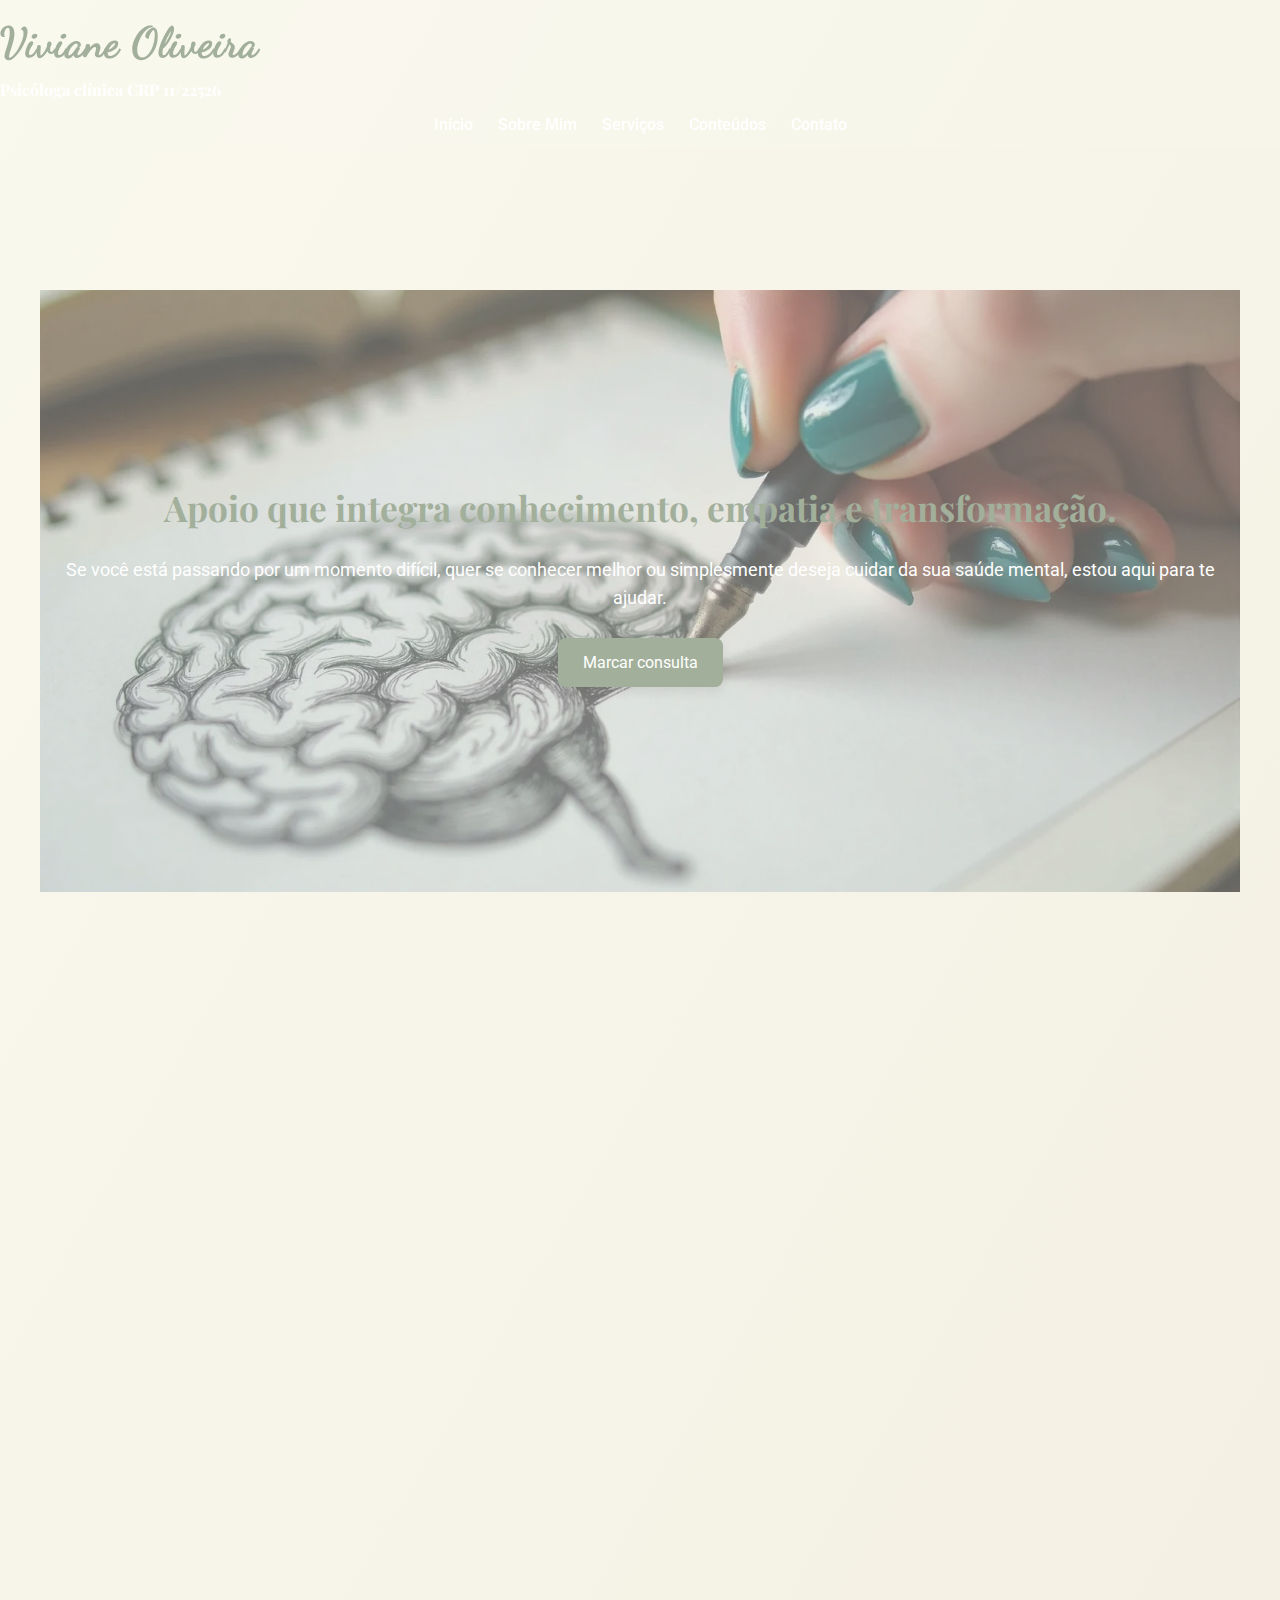
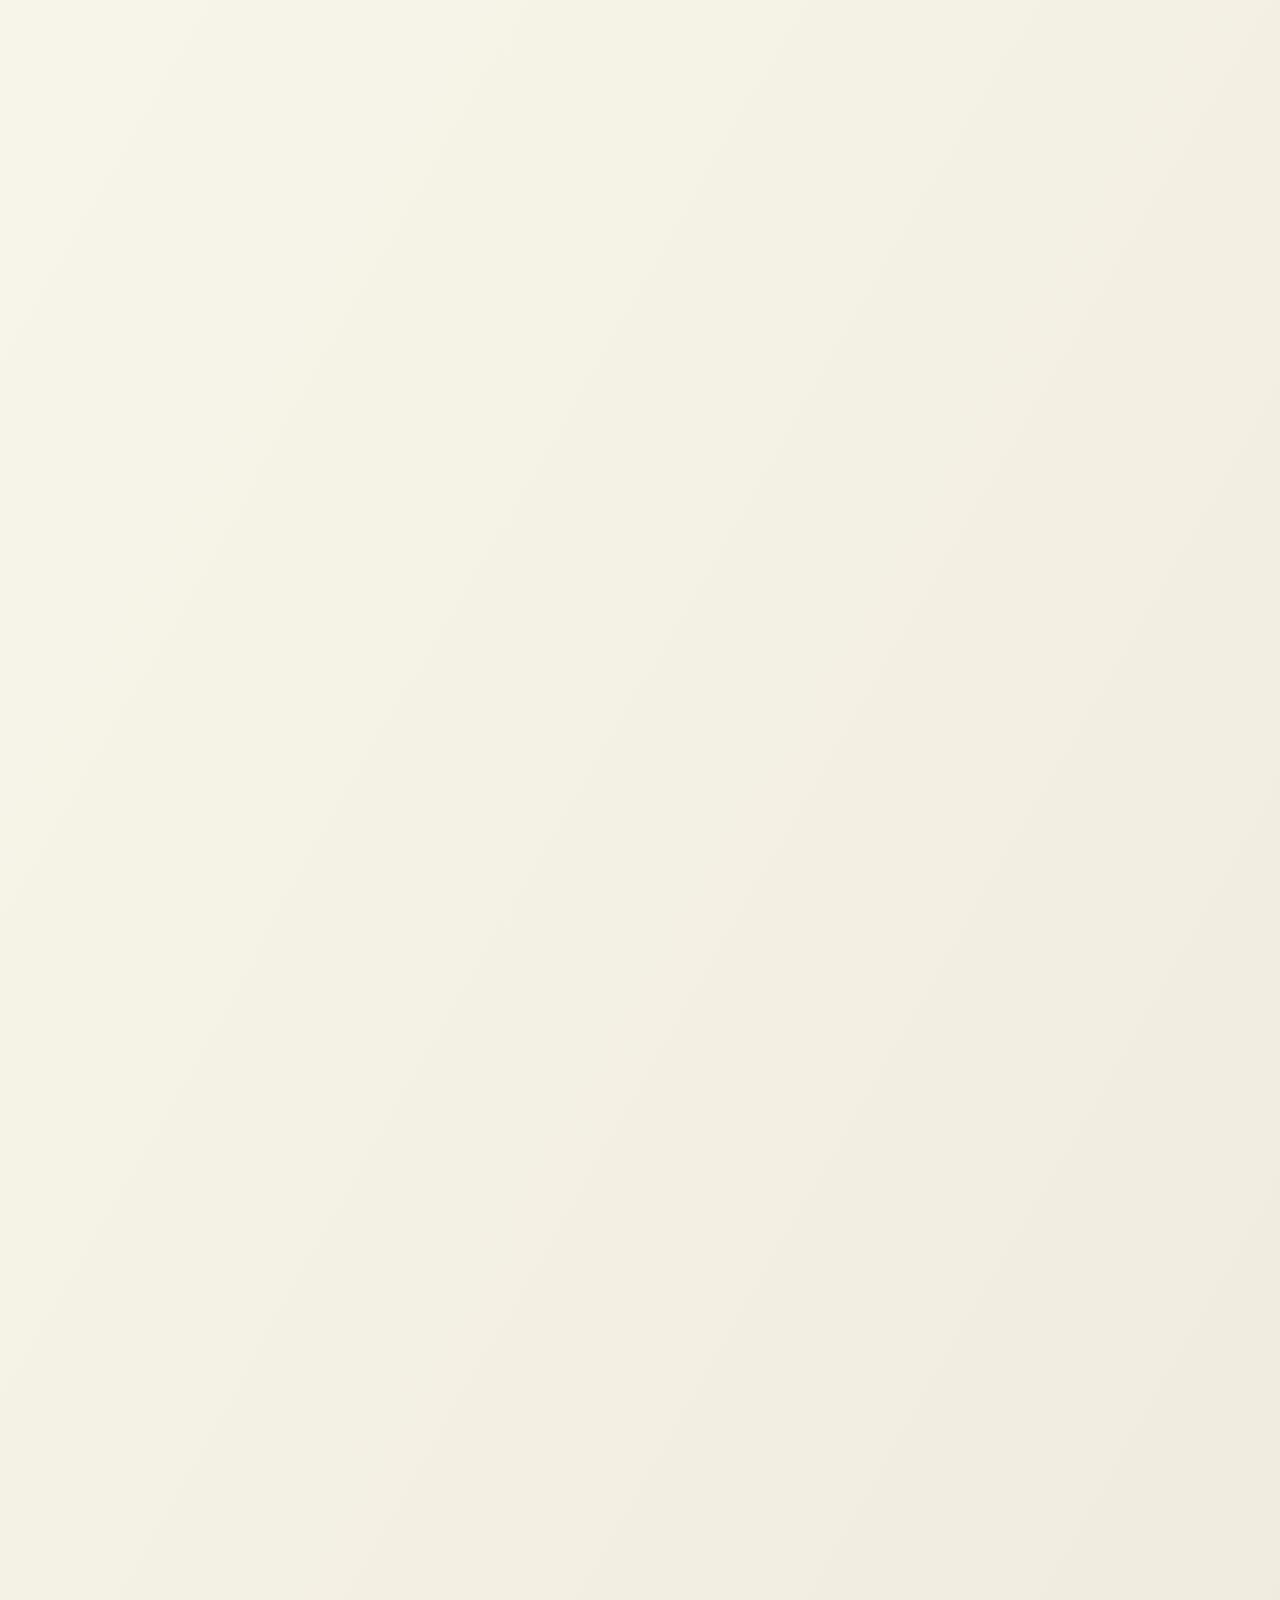
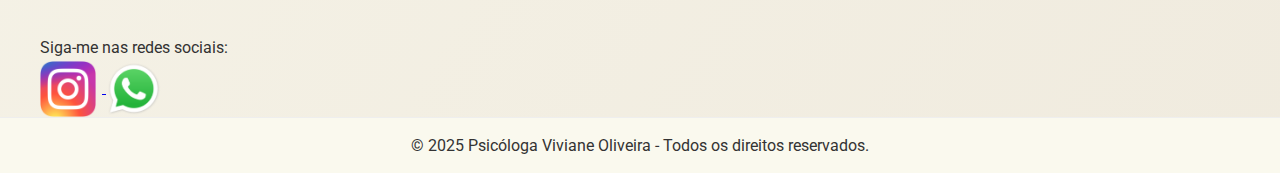
<file: index.html>
<!DOCTYPE html>
<html lang="pt-BR">
<head>
  <meta charset="UTF-8" />
  <meta name="viewport" content="width=device-width, initial-scale=1.0"/>
  <meta name="description" content="Psicóloga Viviane Oliveira - Atendimento clínico, TCC, psicoterapia individual, casal e para brasileiras no exterior. Agende sua consulta online." />
  <title>Psicóloga Viviane Oliveira</title>
  <link rel="stylesheet" href="style.css">
  <link rel="preconnect" href="https://fonts.googleapis.com">
  <link rel="preconnect" href="https://fonts.gstatic.com" crossorigin>
  <link href="https://fonts.googleapis.com/css2?family=Playfair+Display:wght@400;700&family=Roboto:wght@400;500;700&display=swap" rel="stylesheet">
</head>
<body>

<header id="header">
  <h1 class="title">Viviane Oliveira</h1>
  <h3 class="subtitulo">Psicóloga clínica CRP 11/22526</h3>
  <nav aria-label="Menu principal">
    <ul>
      <li><a href="#inicio" onclick="smoothScroll('inicio')">Início</a></li>
      <li><a href="#sobre" onclick="smoothScroll('sobre')">Sobre Mim</a></li>
      <li><a href="#servicos" onclick="smoothScroll('servicos')">Serviços</a></li>
      <li><a href="#conteudos" onclick="smoothScroll('conteudos')">Conteúdos</a></li>
      <li><a href="#contato" onclick="smoothScroll('contato')">Contato</a></li>
    </ul>
  </nav>
</header>

<main>
  <!-- INÍCIO -->
  <section id="inicio" class="parallax scroll-animate">
    <div class="inicio-container">
      <div class="inicio-texto">
        <h2>Apoio que integra conhecimento, empatia e transformação.</h2>
        <p>Se você está passando por um momento difícil, quer se conhecer melhor ou simplesmente deseja cuidar da sua saúde mental, estou aqui para te ajudar.</p>
        <a href="#contato" class="botao">Marcar consulta</a>
      </div>
    </div>
  </section>

  <!-- SOBRE -->
  <section id="sobre" class="scroll-animate">
    <h2>Sobre Mim</h2>
    <div class="sobre-container">
      <div class="sobre-texto">
        <p>
          Sou Viviane Oliveira, psicóloga clínica e perita judicial, utilizo a Terapia Cognitivo-Comportamental para ajudar pessoas a compreenderem seus pensamentos, emoções e comportamentos. Acredito que cada história merece ser ouvida com empatia e respeito, e que mudanças reais acontecem quando aprendemos de forma consciente a lidar com nossos padrões internos. Na TCC, trabalho com estratégias práticas de autoconhecimento, regulação emocional e enfrentamento de desafios, criando um espaço seguro para ressignificar experiências e conquistar mais bem-estar, liberdade e harmonia nas relações. Atendo adultos, adolescentes, idosos e população LGBTQIAPN+ com foco em questões como ansiedade, estresse, depressão, dificuldades emocionais, transtornos de comportamento e questões relacionadas ao envelhecimento. Meu trabalho busca oferecer um espaço acolhedor e seguro para lidar com as demandas da vida cotidiana, promovendo o bem-estar mental, autoconhecimento, fortalecimento emocional, qualidade de vida, respeito e acolhimento à diversidade.
        </p>
      </div>
      <div class="sobre-img">
        <img src="imagens/mamae.png" alt="Foto da Psicóloga Viviane Oliveira sorrindo, usando óculos e blusa clara">
      </div>
    </div>
  </section>

  <!-- SERVIÇOS -->
  <section id="servicos" class="scroll-animate">
    <h2>Serviços Oferecidos</h2>
    <div class="servicos-container">
      <div class="servico-card">
        <h3>Atendimento Individual</h3>
        <p>Escuta atenta e acolhedora para adolescentes, adultos, idosos e pessoas da população LGBTQIAPN+. Promove autoconhecimento e estratégias para lidar com os desafios do dia a dia.</p>
      </div>
      <div class="servico-card">
        <h3>Psicoterapia de Casal</h3>
        <p>Espaço de diálogo seguro para casais que desejam superar conflitos, melhorar a comunicação e resgatar a qualidade da relação afetiva.</p>
      </div>
      <div class="servico-card destaque">
        <h3>✨ Terapia para Brasileiras no Exterior✨</h3>
        <p>Atendimento online em português, com compreensão cultural e flexibilidade de horários para mulheres brasileiras em diferentes países.</p>
      </div>
    </div>
  </section>

  <!-- CONTEÚDOS -->
  <section id="conteudos" class="scroll-animate">
    <h2>Conteúdos</h2>

    <div class="servicos-container">

      <!-- Exercício A.C.A.L.ME.-S.E -->
      <div class="servico-card">
        <h3 class="titulo-conteudo">Exercício A.C.A.L.ME.-S.E</h3>
        <p>Estratégia prática de enfrentamento para momentos de ansiedade, estresse ou crise emocional.</p>
        <a class="botao" onclick="abrirModal('modal-acalme')">Abrir Exercício</a>
      </div>

      <!-- RDPD -->
      <div class="servico-card">
        <h3 class="titulo-conteudo">Planilha de Registro de Pensamentos Disfuncionais (RDPD)</h3>
        <p>Ferramenta baseada no modelo ABC de Albert Ellis, que ajuda a identificar e reestruturar pensamentos automáticos disfuncionais.</p>
        <a class="botao" onclick="abrirModal('modal-rdpd')">Abrir RDPD</a>
      </div>

      <!-- Roda da Vida -->
      <div class="servico-card">
        <h3 class="titulo-conteudo">Roda da Vida</h3>
        <p>Ferramenta de autoconhecimento para avaliar o equilíbrio entre diferentes áreas da vida e promover escolhas mais conscientes.</p>
        <a href="https://spiffy-pixie-a74a57.netlify.app/" target="_blank" class="botao">Baixar Roda da Vida</a>
      </div>

      <!-- Publicação 1 -->
      <div class="servico-card">
        <h3 class="titulo-conteudo">A jornada de Ana Luísa</h3>
        <p>Entre o Cuidado e a Liderança Religiosa Inclusiva: relato de superação pela Terapia Cognitiva Comportamental.<br>
        <strong>DOI:</strong> 10.71136/978-85-5468-420-4-ch13</p>
        <a href="https://editora.uniateneu.edu.br/wp-content/uploads/2025/03/Topicos-em-Psicologia-Da-pesquisa-a-pratica-clinica.pdf" target="_blank" class="botao">Ler publicação</a>
      </div>

      <!-- Publicação 2 -->
      <div class="servico-card">
        <h3 class="titulo-conteudo">Influência Midiática</h3>
        <p>Estudo sobre a adultização e erotização midiática e suas implicações para o desenvolvimento infantil.</p>
        <a href="https://uniateneu.edu.br/wp-content/uploads/2023/12/INFLUENCIA-MIDIATICA-NA-ADULTIZACAO-E-EROTIZACAO-1.pdf" target="_blank" class="botao">Ler publicação</a>
      </div>

    </div>
  </section>

  <!-- CONTATO -->
  <section id="contato" class="scroll-animate">
    <h2>Agende sua consulta</h2>
    <p>Entre em contato pelo WhatsApp ou preencha o formulário abaixo:</p>
    <a href="https://wa.me/5599746197" target="_blank" class="logo"><img src="imagens/zapzap.png" alt="Agendar pelo WhatsApp"></a>

    <form id="form-contato"
           action="https://formspree.io/f/xvgbdlaq"
           method="POST"
    >
      <div class="form-group">
        <label for="nome">Nome completo:</label>
        <input type="text" id="nome" name="nome" required aria-required="true" />
      </div>
      <div class="form-group">
        <label for="email">E-mail:</label>
        <input type="email" id="email" name="email" required aria-required="true" />
      </div>
      <div class="form-group">
        <label for="mensagem">Mensagem:</label>
        <textarea id="mensagem" name="mensagem" rows="4" required aria-required="true"></textarea>
      </div>
      <div class="form-group">
        <label>
          <input type="checkbox" name="consentimento" required aria-required="true" />
          Declaro que li e concordo com a <a href="/politica-de-privacidade" target="_blank">Política de Privacidade</a> e autorizo o tratamento dos meus dados.
        </label>
      </div>
      <button type="submit" class="botao">Enviar</button>
    </form>
  </section>

  <div class="social-section">
  <p>Siga-me nas redes sociais:</p>
  <div class="social-logos">
    <a href="https://instagram.com/vivianeoliveirapsic" target="_blank" class="logo">
      <img src="imagens/instagram.png" alt="@vivianeoliveirapsic">
    </a>
    <a href="https://wa.me/5599746197" target="_blank" class="logo">
      <img src="imagens/zapzap.png" alt="Agendar pelo WhatsApp">
    </a>
  </div>
</div>
</main>

<footer>
  
  <p>&copy; 2025 Psicóloga Viviane Oliveira - Todos os direitos reservados.</p>
</footer>

<!-- MODAIS -->
<div id="modal-acalme" class="modal">
  <div class="modal-content">
    <span class="close" onclick="fecharModal('modal-acalme')">&times;</span>
    <h3>Exercício A.C.A.L.ME.-S.E</h3>
    <p>Estratégia A.C.A.L.ME.-S.E.<br>
    A Estratégia A.C.A.L.ME.-S.E. é um recurso prático de enfrentamento em momentos de ansiedade, estresse ou crise emocional. Ela funciona como um guia simples para ajudar a reorganizar pensamentos, reduzir a tensão e recuperar o equilíbrio.</p>
    <p><strong>Passos:</strong><br>
    A – Afaste-se<br>
    C – Conte até 10<br>
    A – Avalie<br>
    L – Lembre-se<br>
    M – Medite/Respire<br>
    E – Escreva<br>
    S – Substitua<br>
    E – Escolha</p>
    <p>Por que usar essa estratégia? Ela ajuda a quebrar o ciclo da ansiedade e devolve clareza para que você se sinta mais no controle. Pode ser aplicada em qualquer lugar e a qualquer momento.</p>
  </div>
</div>

<div id="modal-rdpd" class="modal">
  <div class="modal-content">
    <span class="close" onclick="fecharModal('modal-rdpd')">&times;</span>
    <h3>Planilha de Registro de Pensamentos Disfuncionais (RDPD)</h3>
    <p>Ideia central: o que você pensa influencia como sente e age.<br>
    Pelo modelo ABC de Albert Ellis: A = evento/adversidade, B = crença/interpretação, C = consequências. Não é A que gera C, e sim B.</p>
    <p>Objetivo: identificar emoções e pensamentos automáticos, questioná-los e substituir por interpretações mais realistas, reduzindo intensidade emocional e favorecendo comportamentos adaptativos.</p>
    <p>Quando usar: sempre que notar mudança de emoções ou sensações.</p>
    <p>Como preencher (passo a passo): Situação, Emoções/sensações, Pensamentos automáticos, Respostas alternativas, Reavaliação.</p>
    <p>Dicas importantes: reconheça e aceite primeiro, depois questione e substitua.</p>
    <p>Resultado esperado: ao mudar a interpretação (B), emoções se equilibram e ações se tornam mais eficazes.</p>
    <a href="imagens/rpda.png" download class="botao">Baixar RDPD (Imagem)</a>
  </div>
</div>


<script src="script.js"></script>
<script>
window.addEventListener('load', function() {
  setTimeout(() => {
    window.scrollTo(0, 0);
  }, 0);
});
function abrirModal(id){ document.getElementById(id).style.display='block'; }
function fecharModal(id){ document.getElementById(id).style.display='none'; }
window.onclick = function(event){
  if(event.target.classList.contains('modal')) event.target.style.display='none';
}
</script>
</body>
</html>
</file>
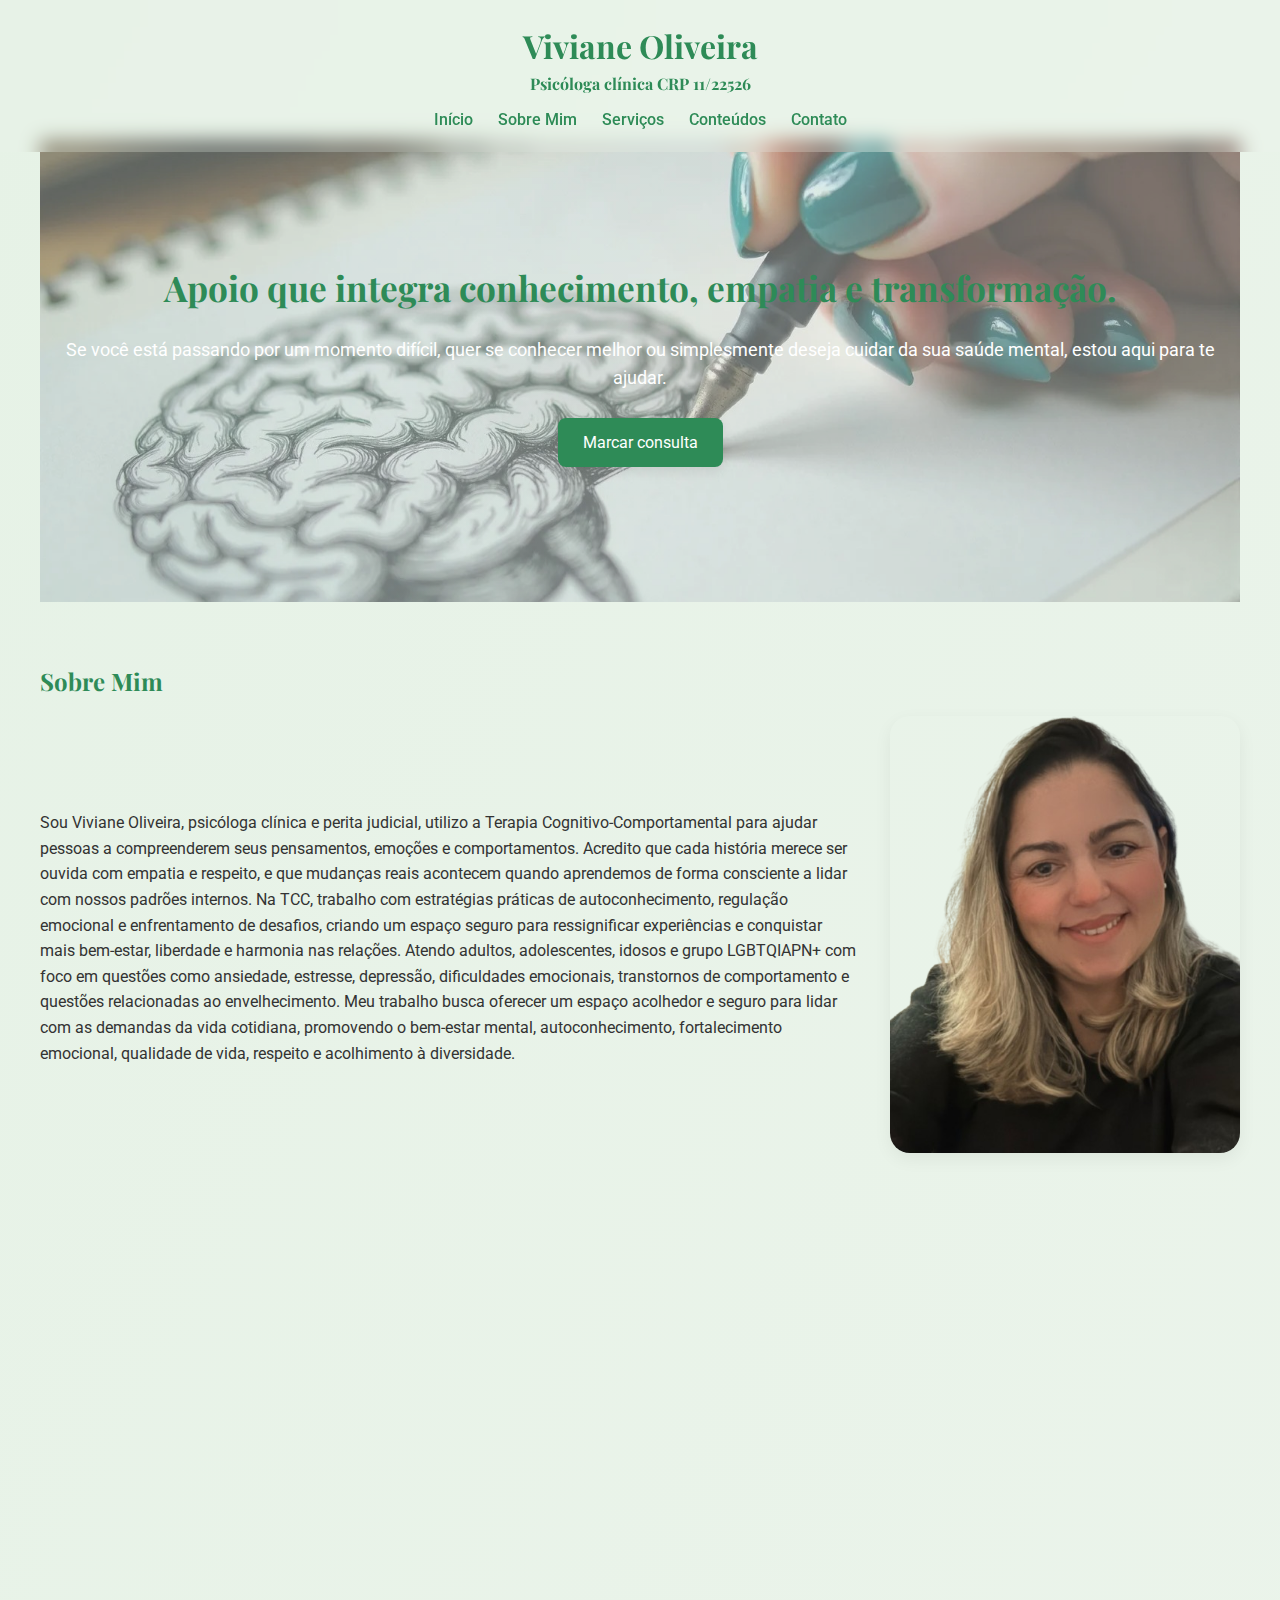
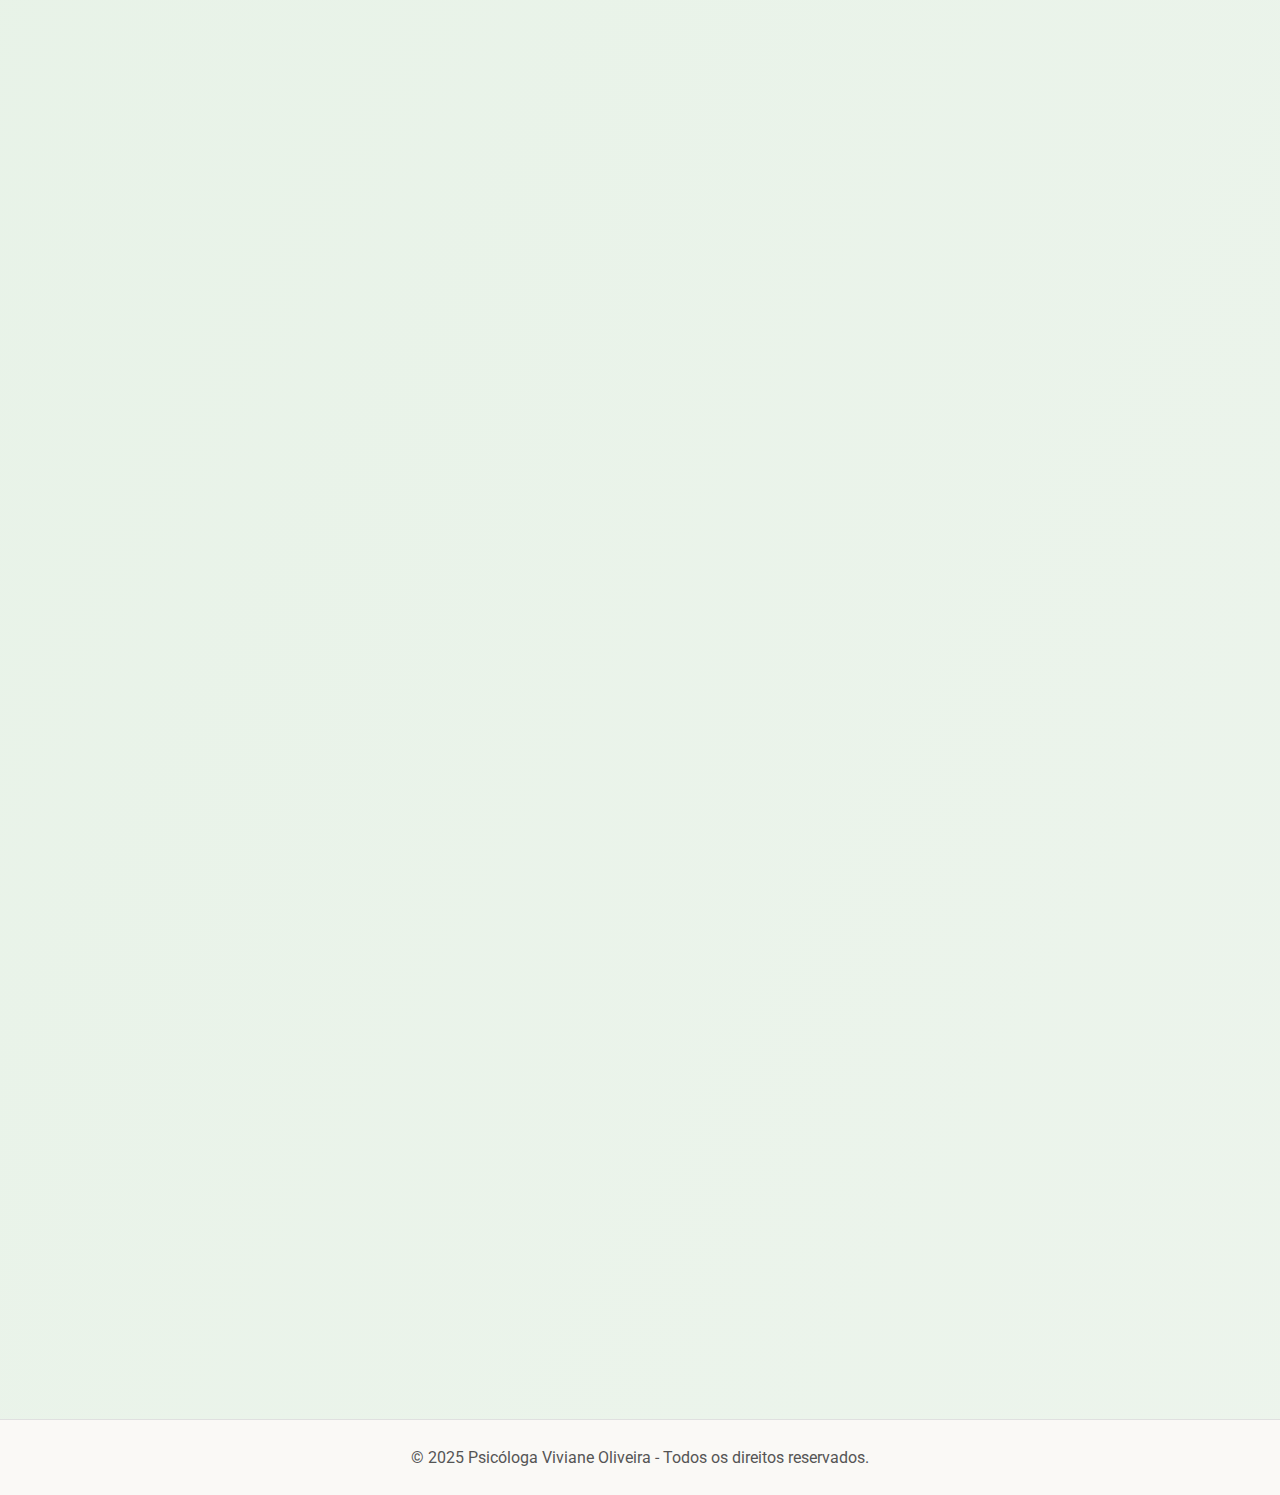
<file: site online psicologia /src/index.html>
<!DOCTYPE html>
<html lang="pt-BR">
<head>
  <meta charset="UTF-8" />
  <meta name="viewport" content="width=device-width, initial-scale=1.0"/>
  <meta name="description" content="Psicóloga Viviane Oliveira - Atendimento clínico, TCC, psicoterapia individual, casal e para brasileiras no exterior. Agende sua consulta online." />
  <title>Psicóloga Viviane Oliveira</title>
  <link rel="stylesheet" href="style.css">
  <link rel="preconnect" href="https://fonts.googleapis.com">
  <link rel="preconnect" href="https://fonts.gstatic.com" crossorigin>
  <link href="https://fonts.googleapis.com/css2?family=Playfair+Display:wght@400;700&family=Roboto:wght@400;500;700&display=swap" rel="stylesheet">
</head>
<body>

<header id="header">
  <h1 class="title">Viviane Oliveira</h1>
  <h3 class="subtitulo">Psicóloga clínica CRP 11/22526</h3>
  <nav aria-label="Menu principal">
    <ul>
      <li><a href="#inicio" onclick="smoothScroll('inicio')">Início</a></li>
      <li><a href="#sobre" onclick="smoothScroll('sobre')">Sobre Mim</a></li>
      <li><a href="#servicos" onclick="smoothScroll('servicos')">Serviços</a></li>
      <li><a href="#conteudos" onclick="smoothScroll('conteudos')">Conteúdos</a></li>
      <li><a href="#contato" onclick="smoothScroll('contato')">Contato</a></li>
    </ul>
  </nav>
</header>

<main>
  <!-- INÍCIO -->
  <section id="inicio" class="parallax scroll-animate">
    <div class="inicio-container">
      <div class="inicio-texto">
        <h2>Apoio que integra conhecimento, empatia e transformação.</h2>
        <p>Se você está passando por um momento difícil, quer se conhecer melhor ou simplesmente deseja cuidar da sua saúde mental, estou aqui para te ajudar.</p>
        <a href="#contato" class="botao">Marcar consulta</a>
      </div>
    </div>
  </section>

  <!-- SOBRE -->
  <section id="sobre" class="scroll-animate">
    <h2>Sobre Mim</h2>
    <div class="sobre-container">
      <div class="sobre-texto">
        <p>
          Sou Viviane Oliveira, psicóloga clínica e perita judicial, utilizo a Terapia Cognitivo-Comportamental para ajudar pessoas a compreenderem seus pensamentos, emoções e comportamentos. Acredito que cada história merece ser ouvida com empatia e respeito, e que mudanças reais acontecem quando aprendemos de forma consciente a lidar com nossos padrões internos. Na TCC, trabalho com estratégias práticas de autoconhecimento, regulação emocional e enfrentamento de desafios, criando um espaço seguro para ressignificar experiências e conquistar mais bem-estar, liberdade e harmonia nas relações. Atendo adultos, adolescentes, idosos e grupo LGBTQIAPN+ com foco em questões como ansiedade, estresse, depressão, dificuldades emocionais, transtornos de comportamento e questões relacionadas ao envelhecimento. Meu trabalho busca oferecer um espaço acolhedor e seguro para lidar com as demandas da vida cotidiana, promovendo o bem-estar mental, autoconhecimento, fortalecimento emocional, qualidade de vida, respeito e acolhimento à diversidade.
        </p>
      </div>
      <div class="sobre-img">
        <img src="../imagens/mamae.png" alt="Foto da Psicóloga Viviane Oliveira sorrindo, usando óculos e blusa clara">
      </div>
    </div>
  </section>

  <!-- SERVIÇOS -->
  <section id="servicos" class="scroll-animate">
    <h2>Serviços Oferecidos</h2>
    <div class="servicos-container">
      <div class="servico-card">
        <h3>Atendimento Individual</h3>
        <p>Escuta atenta e acolhedora para adolescentes, adultos, idosos e pessoas do grupo LGBTQIAPN+. Promove autoconhecimento e estratégias para lidar com os desafios do dia a dia.</p>
      </div>
      <div class="servico-card">
        <h3>Psicoterapia de Casal</h3>
        <p>Espaço de diálogo seguro para casais que desejam superar conflitos, melhorar a comunicação e resgatar a qualidade da relação afetiva.</p>
      </div>
      <div class="servico-card destaque">
        <h3>✨ Terapia para Brasileiras no Exterior✨</h3>
        <p>Atendimento online em português, com compreensão cultural e flexibilidade de horários para mulheres brasileiras em diferentes países.</p>
      </div>
    </div>
  </section>

  <!-- CONTEÚDOS -->
  <section id="conteudos" class="scroll-animate">
    <h2>Conteúdos</h2>

    <div class="conteudos-container">

      <!-- Exercício A.C.A.L.ME.-S.E -->
      <div class="conteudo-card">
        <h3 class="titulo-conteudo">Exercício A.C.A.L.ME.-S.E</h3>
        <p>Estratégia prática de enfrentamento para momentos de ansiedade, estresse ou crise emocional.</p>
        <a class="botao" onclick="abrirModal('modal-acalme')">Abrir Exercício</a>
      </div>

      <!-- RDPD -->
      <div class="conteudo-card">
        <h3 class="titulo-conteudo">Planilha de Registro de Pensamentos Disfuncionais (RDPD)</h3>
        <p>Ferramenta baseada no modelo ABC de Albert Ellis, que ajuda a identificar e reestruturar pensamentos automáticos disfuncionais.</p>
        <a class="botao" onclick="abrirModal('modal-rdpd')">Abrir RDPD</a>
      </div>

      <!-- Roda da Vida -->
      <div class="conteudo-card">
        <h3 class="titulo-conteudo">Roda da Vida</h3>
        <p>Ferramenta de autoconhecimento para avaliar o equilíbrio entre diferentes áreas da vida e promover escolhas mais conscientes.</p>
        <a href="https://spiffy-pixie-a74a57.netlify.app/" target="_blank" class="botao">Baixar Roda da Vida</a>
      </div>

      <!-- Publicação 1 -->
      <div class="conteudo-card">
        <h3 class="titulo-conteudo">A jornada de Ana Luísa</h3>
        <p>Entre o Cuidado e a Liderança Religiosa Inclusiva: relato de superação pela Terapia Cognitiva Comportamental.<br>
        <strong>DOI:</strong> 10.71136/978-85-5468-420-4-ch13</p>
        <a href="https://editora.uniateneu.edu.br/wp-content/uploads/2025/03/Topicos-em-Psicologia-Da-pesquisa-a-pratica-clinica.pdf" target="_blank" class="botao">Ler publicação</a>
      </div>

      <!-- Publicação 2 -->
      <div class="conteudo-card">
        <h3 class="titulo-conteudo">Influência Midiática</h3>
        <p>Estudo sobre a adultização e erotização midiática e suas implicações para o desenvolvimento infantil.</p>
        <a href="https://uniateneu.edu.br/wp-content/uploads/2023/12/INFLUENCIA-MIDIATICA-NA-ADULTIZACAO-E-EROTIZACAO-1.pdf" target="_blank" class="botao">Ler publicação</a>
      </div>

    </div>

    <p>Acompanhe dicas e reflexões sobre saúde mental no meu Instagram:</p>
    <a href="https://instagram.com/vivianeoliveirapsic" target="_blank" class="logo"><img src="../imagens/instagram.png" alt="@vivianeoliveirapsic"></a>
  </section>

  <!-- CONTATO -->
  <section id="contato" class="scroll-animate">
    <h2>Agende sua consulta</h2>
    <p>Entre em contato pelo WhatsApp ou preencha o formulário abaixo:</p>
    <a href="https://wa.me/5599746197" target="_blank" class="logo"><img src="../imagens/zapzap.png" alt="Agendar pelo WhatsApp"></a>

    <form id="form-contato"
           action="https://formspree.io/f/xvgbdlaq"
           method="POST"
    >
      <div class="form-group">
        <label for="nome">Nome completo:</label>
        <input type="text" id="nome" name="nome" required aria-required="true" />
      </div>
      <div class="form-group">
        <label for="email">E-mail:</label>
        <input type="email" id="email" name="email" required aria-required="true" />
      </div>
      <div class="form-group">
        <label for="mensagem">Mensagem:</label>
        <textarea id="mensagem" name="mensagem" rows="4" required aria-required="true"></textarea>
      </div>
      <div class="form-group">
        <label>
          <input type="checkbox" name="consentimento" required aria-required="true" />
          Declaro que li e concordo com a <a href="/politica-de-privacidade" target="_blank">Política de Privacidade</a> e autorizo o tratamento dos meus dados.
        </label>
      </div>
      <button type="submit" class="botao">Enviar</button>
    </form>
  </section>
</main>

<footer>
  <p>&copy; 2025 Psicóloga Viviane Oliveira - Todos os direitos reservados.</p>
</footer>

<!-- MODAIS -->
<div id="modal-acalme" class="modal">
  <div class="modal-content">
    <span class="close" onclick="fecharModal('modal-acalme')">&times;</span>
    <h3>Exercício A.C.A.L.ME.-S.E</h3>
    <p>Estratégia A.C.A.L.ME.-S.E.<br>
    A Estratégia A.C.A.L.ME.-S.E. é um recurso prático de enfrentamento em momentos de ansiedade, estresse ou crise emocional. Ela funciona como um guia simples para ajudar a reorganizar pensamentos, reduzir a tensão e recuperar o equilíbrio.</p>
    <p><strong>Passos:</strong><br>
    A – Afaste-se<br>
    C – Conte até 10<br>
    A – Avalie<br>
    L – Lembre-se<br>
    M – Medite/Respire<br>
    E – Escreva<br>
    S – Substitua<br>
    E – Escolha</p>
    <p>Por que usar essa estratégia? Ela ajuda a quebrar o ciclo da ansiedade e devolve clareza para que você se sinta mais no controle. Pode ser aplicada em qualquer lugar e a qualquer momento.</p>
  </div>
</div>

<div id="modal-rdpd" class="modal">
  <div class="modal-content">
    <span class="close" onclick="fecharModal('modal-rdpd')">&times;</span>
    <h3>Planilha de Registro de Pensamentos Disfuncionais (RDPD)</h3>
    <p>Ideia central: o que você pensa influencia como sente e age.<br>
    Pelo modelo ABC de Albert Ellis: A = evento/adversidade, B = crença/interpretação, C = consequências. Não é A que gera C, e sim B.</p>
    <p>Objetivo: identificar emoções e pensamentos automáticos, questioná-los e substituir por interpretações mais realistas, reduzindo intensidade emocional e favorecendo comportamentos adaptativos.</p>
    <p>Quando usar: sempre que notar mudança de emoções ou sensações.</p>
    <p>Como preencher (passo a passo): Situação, Emoções/sensações, Pensamentos automáticos, Respostas alternativas, Reavaliação.</p>
    <p>Dicas importantes: reconheça e aceite primeiro, depois questione e substitua.</p>
    <p>Resultado esperado: ao mudar a interpretação (B), emoções se equilibram e ações se tornam mais eficazes.</p>
    <a href="../imagens/rpda.png" download class="botao">Baixar RDPD (Imagem)</a>
  </div>
</div>

<script src="script.js"></script>
<script>
window.addEventListener('load', function() {
  setTimeout(() => {
    window.scrollTo(0, 0);
  }, 0);
});
function abrirModal(id){ document.getElementById(id).style.display='block'; }
function fecharModal(id){ document.getElementById(id).style.display='none'; }
window.onclick = function(event){
  if(event.target.classList.contains('modal')) event.target.style.display='none';
}
</script>
</body>
</html>
</file>
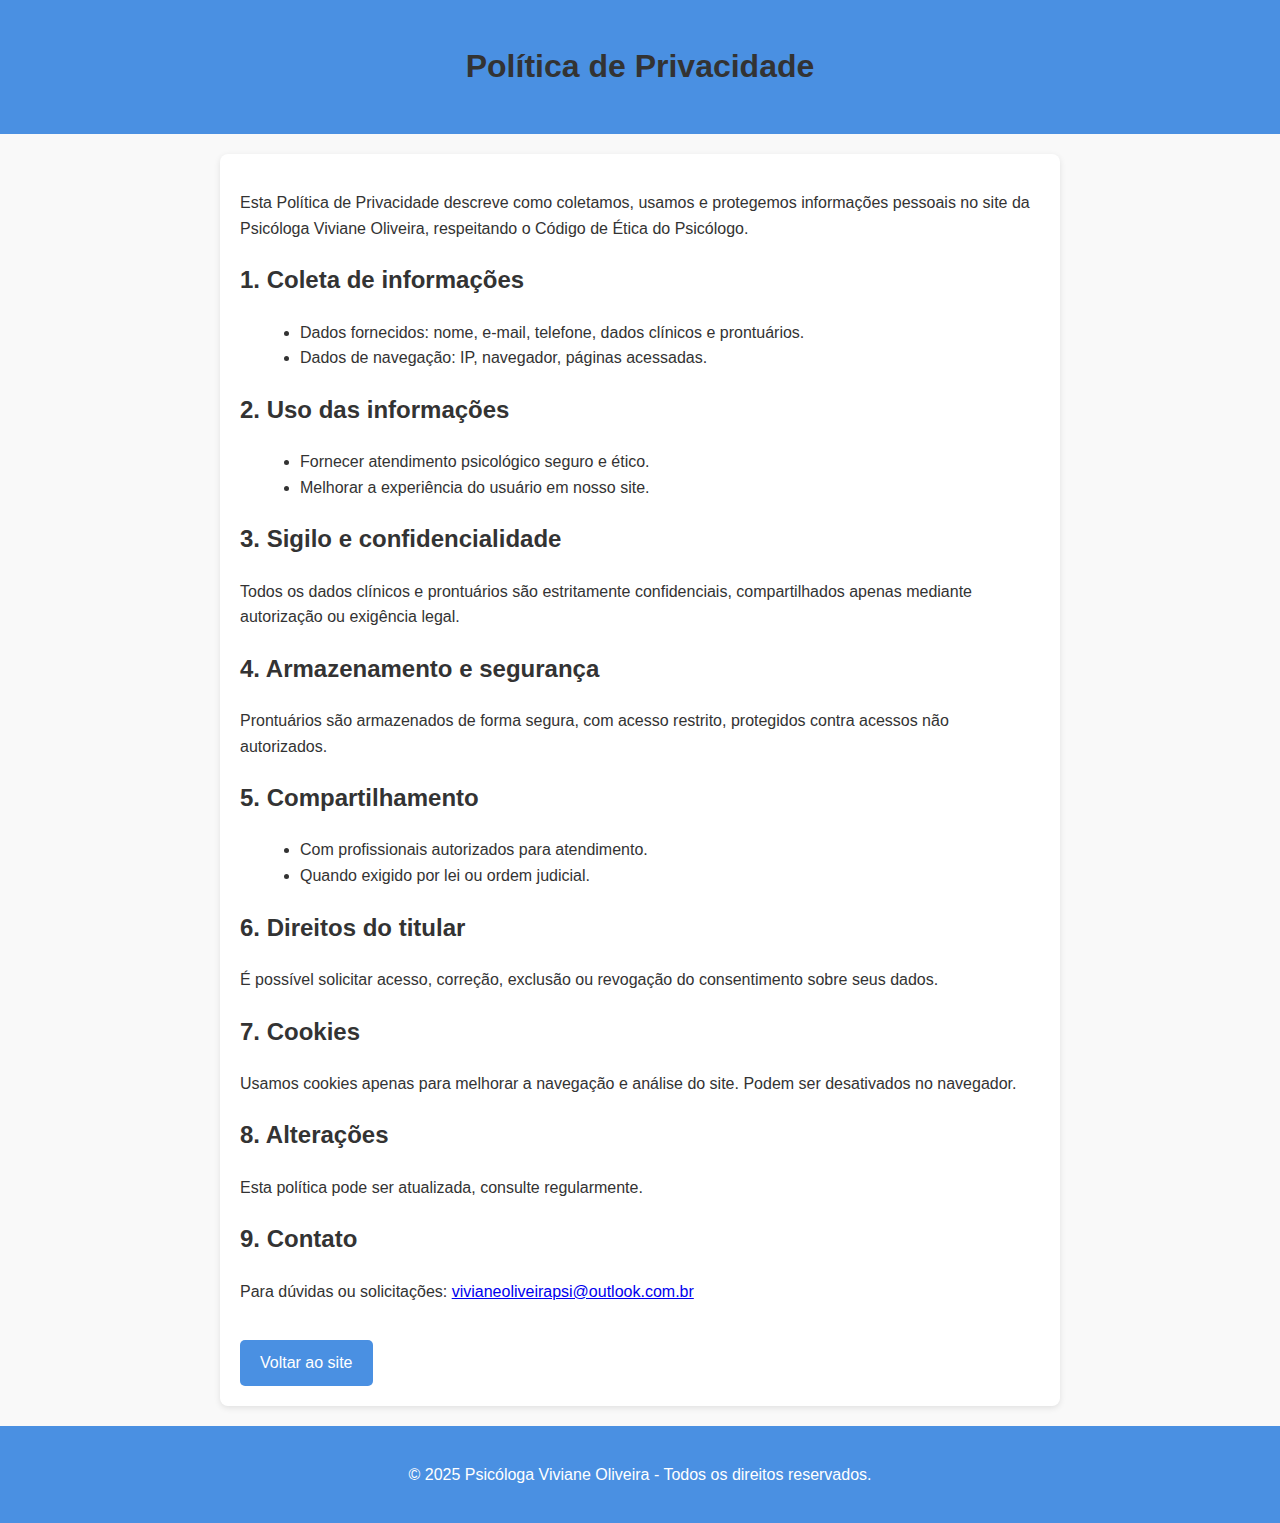
<file: politica-de-privacidade.html>
<!DOCTYPE html>
<html lang="pt-BR">
<head>
  <meta charset="UTF-8">
  <meta name="viewport" content="width=device-width, initial-scale=1.0">
  <title>Política de Privacidade</title>
  <style>
    body {
      font-family: Arial, sans-serif;
      line-height: 1.6;
      margin: 0;
      padding: 0;
      background-color: #f9f9f9;
      color: #333;
    }
    header, footer {
      background-color: #4a90e2;
      color: #fff;
      text-align: center;
      padding: 20px 10px;
    }
    main {
      max-width: 800px;
      margin: 20px auto;
      padding: 20px;
      background-color: #fff;
      border-radius: 8px;
      box-shadow: 0 2px 6px rgba(0,0,0,0.1);
    }
    h1, h2 {
      color: #333;
    }
    h2 {
      margin-top: 20px;
    }
    ul {
      margin-left: 20px;
    }
    a.botao {
      display: inline-block;
      margin-top: 20px;
      padding: 10px 20px;
      background-color: #4a90e2;
      color: #fff;
      text-decoration: none;
      border-radius: 5px;
    }
    a.botao:hover {
      background-color: #357ab8;
    }
  </style>
</head>
<body>
  <header>
    <h1>Política de Privacidade</h1>
  </header>

  <main>
    <p>Esta Política de Privacidade descreve como coletamos, usamos e protegemos informações pessoais no site da Psicóloga Viviane Oliveira, respeitando o Código de Ética do Psicólogo.</p>

    <h2>1. Coleta de informações</h2>
    <ul>
      <li>Dados fornecidos: nome, e-mail, telefone, dados clínicos e prontuários.</li>
      <li>Dados de navegação: IP, navegador, páginas acessadas.</li>
    </ul>

    <h2>2. Uso das informações</h2>
    <ul>
      <li>Fornecer atendimento psicológico seguro e ético.</li>
      <li>Melhorar a experiência do usuário em nosso site.</li>
    </ul>

    <h2>3. Sigilo e confidencialidade</h2>
    <p>Todos os dados clínicos e prontuários são estritamente confidenciais, compartilhados apenas mediante autorização ou exigência legal.</p>

    <h2>4. Armazenamento e segurança</h2>
    <p>Prontuários são armazenados de forma segura, com acesso restrito, protegidos contra acessos não autorizados.</p>

    <h2>5. Compartilhamento</h2>
    <ul>
      <li>Com profissionais autorizados para atendimento.</li>
      <li>Quando exigido por lei ou ordem judicial.</li>
    </ul>

    <h2>6. Direitos do titular</h2>
    <p>É possível solicitar acesso, correção, exclusão ou revogação do consentimento sobre seus dados.</p>

    <h2>7. Cookies</h2>
    <p>Usamos cookies apenas para melhorar a navegação e análise do site. Podem ser desativados no navegador.</p>

    <h2>8. Alterações</h2>
    <p>Esta política pode ser atualizada, consulte regularmente.</p>

    <h2>9. Contato</h2>
    <p>Para dúvidas ou solicitações: <a href="mailto:vivianeoliveirapsi@outlook.com.br">vivianeoliveirapsi@outlook.com.br</a></p>

    <a href="index.html" class="botao">Voltar ao site</a>
  </main>

  <footer>
    <p>&copy; 2025 Psicóloga Viviane Oliveira - Todos os direitos reservados.</p>
  </footer>
</body>
</html>
</file>
<file: style.css>
@font-face {
  font-family: 'Nuptial Liberty';
  src: url('./fontes/DancingScriptVariableFont_wght.ttf') format('truetype');
  font-weight: normal;
  font-style: normal;
}

/* RESET E FONTS */
* {
  margin: 0;
  padding: 0;
  box-sizing: border-box;
  scroll-behavior: smooth;
}
body {
  font-family: 'Roboto', sans-serif;
  color: #333;
  line-height: 1.6;
  background: linear-gradient(120deg, #FAF9EE, #DCCFC0, #EEEEEE);
  background-size: 600% 600%;
  animation: gradientBG 20s ease infinite;
}

/* TÍTULOS */
h1,h2,h3 { font-family: 'Playfair Display', serif; color: #A2AF9B; margin-bottom: 15px; }
h2:hover { color:#DCCFC0; transform: translateY(-3px); }
.title { font-family: 'Nuptial Liberty'; font-size: 2.6em; color: #A2AF9B; letter-spacing: 1px; margin-bottom: 0; }

/* HEADER */
header {
  position: fixed;
  top:0;
  width:100%;
  padding: 10px 0; /* vertical mais estreito */
  text-align:justify;
  z-index:1000;
  transition: background-color 0.3s ease;
}

/* cores do header */
header.at-top {
  background-color: rgba(250,249,238,0.3); /* fundo claro */
}
header.at-top h1.title {
  color: #A2AF9B; /* nome verde */
}
header.scrolled {
  background-color: rgba(162,175,155,0.9); /* fundo verde */
}
header.scrolled h1.title {
  color: #fff; /* nome branco */
}

header h1, header .subtitulo { margin:0; }
header .subtitulo { font-size:1em; color:#fff; }
header.scrolled .subtitulo { color:#fff; }

/* AFASTAR NOME E SUBTÍTULO DA LATERAL */
.header-left {
  display: inline-block;
  text-align: left;
  padding-left: 20px; /* ajuste a distância da lateral */
}

/* NAV */
nav ul { list-style:none; display:flex; justify-content:center; gap:25px; padding-top:10px;}
nav ul li a { text-decoration:none; color:#fff; font-weight:500; position:relative; transition:0.3s;}
nav ul li a::after { content:''; position:absolute; width:0; height:2px; bottom:-3px; left:0; background:#fff; transition:0.3s;}
nav ul li a:hover::after { width:100%; }

/* MAIN */
main { padding-top:140px; max-width:1200px; margin:auto; }

/* SECTIONS */
section { opacity:0; transform:translateY(30px); transition:0.8s; margin-bottom:60px; }
section.active, section.scroll-animate.visible { opacity:1; transform:translateY(0); }

/* PARALLAX */
.parallax { 
  background: url('./imagens/brain_transparent.png') center / cover no-repeat fixed; 
  padding:190px 20px; 
  text-align:center; 
  color:#fff; 
  margin-top:150px; 
}

/* INÍCIO */
.inicio-texto h2 { font-size:2.2em; margin-bottom:20px; animation: fadeInUp 1s ease forwards; }
.inicio-texto p { font-size:1.1em; margin-bottom:25px; animation: fadeInUp 1.2s ease forwards; }

/* BOTÕES */
.botao {
  background-color:#A2AF9B;
  color:#fff;
  padding:12px 25px;
  border-radius:8px;
  text-decoration:none;
  display:inline-block;
  transition:all 0.3s;
  box-shadow:0 4px 12px rgba(0,0,0,0.08);
  cursor:pointer;
  margin-bottom: 15px;
}
.botao:hover { background-color:#DCCFC0; transform:translateY(-2px) scale(1.03); box-shadow:0 6px 18px rgba(0,0,0,0.15); }

/* BOTÃO MARCAR CONSULTA NO CANTO ESQUERDO */
.botao-marcar-consulta {
  position: relative;
  top: 0px;
  left: 10px;
  z-index: 2000;
}

/* LOGO */
.logo img { width: 56px; height: 56px; object-fit: contain; vertical-align: middle; border: none; background: none; box-shadow: none; margin-right: 6px; margin-left: 0; padding: 0; }

/* SOBRE */
.sobre-container { display:flex; gap:40px; align-items:flex-start; flex-wrap:wrap; justify-content:space-between; }
.sobre-texto { flex:1 1 500px; }
.sobre-img { flex:0 0 350px; text-align:center; }
.sobre-img img { width:100%; border-radius:20px; box-shadow:0 6px 18px rgba(0,0,0,0.06); transition:0.3s; }
.sobre-img img:hover { transform:scale(1.05); box-shadow:0 10px 25px rgba(0,0,0,0.12); }

/* TEXTO SOBRE MIM JUSTIFICADO */
.sobre-texto-unificado p { text-align: justify; }

/* CARDS SOBRE MIM */
.sobre-cards-container { display: grid; grid-template-columns: repeat(auto-fit, minmax(280px,1fr)); gap:20px; margin-top:30px; }
.sobre-card { background:#FAF9EE; padding:20px; border-radius:15px; box-shadow:0 6px 18px rgba(0,0,0,0.06); transition:0.3s; }
.sobre-card:hover { transform: translateY(-5px) scale(1.02); box-shadow:0 12px 28px rgba(0,0,0,0.14); }

/* SERVIÇOS */
.servicos-container { display:grid; grid-template-columns:repeat(auto-fit,minmax(280px,1fr)); gap:25px; }
.servico-card { display:flex; flex-direction:column; justify-content:flex-start; height:100%; padding:25px; background:#FAF9EE; border-radius:20px; box-shadow:0 6px 18px rgba(0,0,0,0.06); transition:0.4s; }
.servico-card .botao { margin-top: auto; align-self: flex-start; }
.servico-card:hover { transform:translateY(-5px) scale(1.02); box-shadow:0 12px 28px rgba(0,0,0,0.14); }
.servico-card.destaque { background:#DCCFC0; }

/* FORMULÁRIO */
form { margin-top:25px; }
.form-group { margin-bottom:20px; }
input[type="text"], input[type="email"], textarea {
  width:100%; padding:12px; border-radius:8px; border:1px solid #ccc; transition:0.3s;
}
input:focus, textarea:focus { border-color:#A2AF9B; outline:none; box-shadow:0 0 8px rgba(162,175,155,0.3); }

/* FOOTER */
footer { display:flex; justify-content:center; align-items:center; gap:20px; padding:15px 20px; background:#FAF9EE; border-top:1px solid #EEEEEE; flex-wrap:wrap; }
footer .footer-content { display:flex; align-items:center; gap:15px; flex-wrap:wrap; text-align:center; }

/* MODAIS */
.modal { display:none; position:fixed; z-index:1001; left:0; top:0; width:100%; height:100%; overflow:auto; background:rgba(0,0,0,0.6);}
.modal-content { background:#FAF9EE; margin:5% auto; padding:20px; border-radius:12px; max-width:600px; position:relative; }
.modal-content .close { position:absolute; top:10px; right:15px; font-size:28px; font-weight:bold; cursor:pointer; }

/* RESPONSIVO */
@media(max-width:1024px){
  .sobre-container { flex-direction:column; align-items:center; }
  .sobre-img { margin-top:20px; }
  nav ul { flex-direction:column; gap:12px; }
}
@media(max-width:768px){
  .inicio-texto h2 { font-size:1.8em; }
  .inicio-texto p { font-size:1em; }
  .sobre-img img { max-width:280px; }
  .servico-card, .sobre-card { padding:20px; }
}

/* ANIMAÇÕES */
@keyframes fadeInUp { 0%{opacity:0; transform:translateY(20px);} 100%{opacity:1; transform:translateY(0);} }
@keyframes gradientBG { 0%{background-position:0% 50%} 50%{background-position:100% 50%} 100%{background-position:0% 50%} }

/* BOTÃO FLUTUANTE WHATSAPP */
.whatsapp-float { position:fixed; bottom:20px; right:20px; width:60px; height:60px; z-index:999; display:flex; align-items:center; justify-content:center; cursor:pointer; transition: transform 0.3s; }
.whatsapp-float img { width:100%; height:100%; object-fit:contain; }
.whatsapp-float:hover { transform: scale(1.1); }

/* TEXTOS EM PRETO ESPECÍFICOS */
.subtitulo-preta { color: #000 !important; }
.menu-preto { color: #000 !important; }
.texto-preto { color: #000 !important; }

/* CRP em Arial */
.crp-arial { 
  font-family: Arial, sans-serif; 
  font-size: 0.85em; 
}
</file>
<file: site online psicologia /src/style.css>
/* FONTS E RESET */
* {
  margin: 0;
  padding: 0;
  box-sizing: border-box;
  scroll-behavior: smooth;
}

body {
  font-family: 'Roboto', sans-serif;
  color: #333;
  line-height: 1.6;
  background: linear-gradient(120deg, #e6f2e6, #f9f9f8, #dff0df);
  background-size: 600% 600%;
  animation: gradientBG 20s ease infinite;
}

/* TITULOS */
h1,h2,h3 {
  font-family: 'Playfair Display', serif;
  color: #2e8b57;
  margin-bottom: 15px;
}

h2:hover { color:#14532d; transform: translateY(-3px); }

/* HEADER */
header {
  position: fixed;
  top:0;
  width:100%;
  background-color: rgba(255,255,255,0.05);
  backdrop-filter: blur(10px);
  z-index:1000;
  padding: 20px 0;
  text-align:center;
}

header.scrolled { background-color: rgba(46,139,87,0.9); }
header h1, header .subtitulo { margin:0; }
header .subtitulo { font-size:1em; color:#fff; }

nav ul { list-style:none; display:flex; justify-content:center; gap:25px; padding-top:10px;}
nav ul li a { text-decoration:none; color:#fff; font-weight:500; position:relative; transition:0.3s;}
nav ul li a::after { content:''; position:absolute; width:0; height:2px; bottom:-3px; left:0; background:#fff; transition:0.3s;}
nav ul li a:hover::after { width:100%; }

/* MAIN */
main { padding-top:140px; max-width:1200px; margin:auto; }

/* SECTIONS */
section { opacity:0; transform:translateY(30px); transition:0.8s; margin-bottom:60px; }
section.active, section.scroll-animate.visible { opacity:1; transform:translateY(0); }

/* PARALLAX */
.parallax { background: url('../imagens/brain_transparent.png') center / cover no-repeat fixed; padding:120px 20px; text-align:center; color:#fff; }

/* INÍCIO */
.inicio-texto h2 { font-size:2.2em; margin-bottom:20px; animation: fadeInUp 1s ease forwards; }
.inicio-texto p { font-size:1.1em; margin-bottom:25px; animation: fadeInUp 1.2s ease forwards; }

/* BOTÕES UNIFORMES */
.botao {
  background-color:#2e8b57;
  color:#fff;
  padding:12px 25px;
  border-radius:8px;
  text-decoration:none;
  display:inline-block;
  transition:all 0.3s;
  box-shadow:0 4px 12px rgba(0,0,0,0.08);
  cursor:pointer;
  margin-bottom: 15px;
}

.botao:hover { background-color:#14532d; transform:translateY(-2px) scale(1.03); box-shadow:0 6px 18px rgba(0,0,0,0.15); }

.logo img {
  width: 56px;
  height: 56px;
  object-fit: contain;
  vertical-align: middle;
  border: none !important;
  background: none !important;
  box-shadow: none !important;
  margin-right: 6px;
  margin-left: 0;
  padding: 0;
}

/* SOBRE */
.sobre-container { display:flex; gap:30px; align-items:center; flex-wrap:wrap; }
.sobre-texto { flex:1; }
.sobre-img img { max-width:350px; border-radius:20px; box-shadow:0 6px 18px rgba(0,0,0,0.06); transition:0.3s; }
.sobre-img img:hover { transform:scale(1.05); box-shadow:0 10px 25px rgba(0,0,0,0.12); }

/* SERVIÇOS */
.servicos-container { display:grid; grid-template-columns:repeat(auto-fit,minmax(280px,1fr)); gap:25px; }
.servico-card { padding:25px; background:#fff; border-radius:20px; box-shadow:0 6px 18px rgba(0,0,0,0.06); transition:0.4s; }
.servico-card:hover { transform:translateY(-5px) scale(1.02); box-shadow:0 12px 28px rgba(0,0,0,0.14); }
.servico-card.destaque { background:#e6f2e6; }

/* FORMULÁRIO */
form { margin-top:25px; }
.form-group { margin-bottom:20px; }
input[type="text"], input[type="email"], textarea {
  width:100%; padding:12px; border-radius:8px; border:1px solid #ccc; transition:0.3s;
}
input:focus, textarea:focus { border-color:#2e8b57; outline:none; box-shadow:0 0 8px rgba(46,139,87,0.3); }

/* FOOTER */
footer { text-align:center; padding:25px; color:#555; background:#faf9f6; border-top:1px solid #e0e0e0; }

/* MODAIS */
.modal { display:none; position:fixed; z-index:1001; left:0; top:0; width:100%; height:100%; overflow:auto; background:rgba(0,0,0,0.6);}
.modal-content { background:#fff; margin:10% auto; padding:20px; border-radius:12px; max-width:600px; position:relative; }
.modal-content .close { position:absolute; top:10px; right:15px; font-size:28px; font-weight:bold; cursor:pointer; }

.titulo-conteudo {
  margin: 0px;
}

/* ...existing code... */

header.scrolled h1,
header.scrolled .subtitulo {
  color: #fff;
}

header.scrolled nav ul li a {
  color: #fff;
}

header.scrolled nav ul li a::after {
  background: #fff;
}

/* Para o header translúcido (padrão), use uma cor escura para melhor contraste */
header:not(.scrolled) h1,
header:not(.scrolled) .subtitulo {
  color: #2e8b57;
}

header:not(.scrolled) nav ul li a {
  color: #2e8b57;
}

header:not(.scrolled) nav ul li a::after {
  background: #2e8b57;
}

/* ...existing code... */

/* RESPONSIVO */
@media(max-width:1024px){
  .sobre-container { flex-direction:column; text-align:center; }
  nav ul { flex-direction:column; gap:12px; }
  .parallax { padding:100px 20px; }
}

@media(max-width:768px){
  .inicio-texto h2 { font-size:1.8em; }
  .inicio-texto p { font-size:1em; }
  .sobre-img img { max-width:280px; }
  .servico-card { padding:20px; }
}

/* ANIMAÇÕES */
@keyframes fadeInUp { 0%{opacity:0; transform:translateY(20px);} 100%{opacity:1; transform:translateY(0);} }
@keyframes gradientBG { 0%{background-position:0% 50%} 50%{background-position:100% 50%} 100%{background-position:0% 50%} }
</file>
